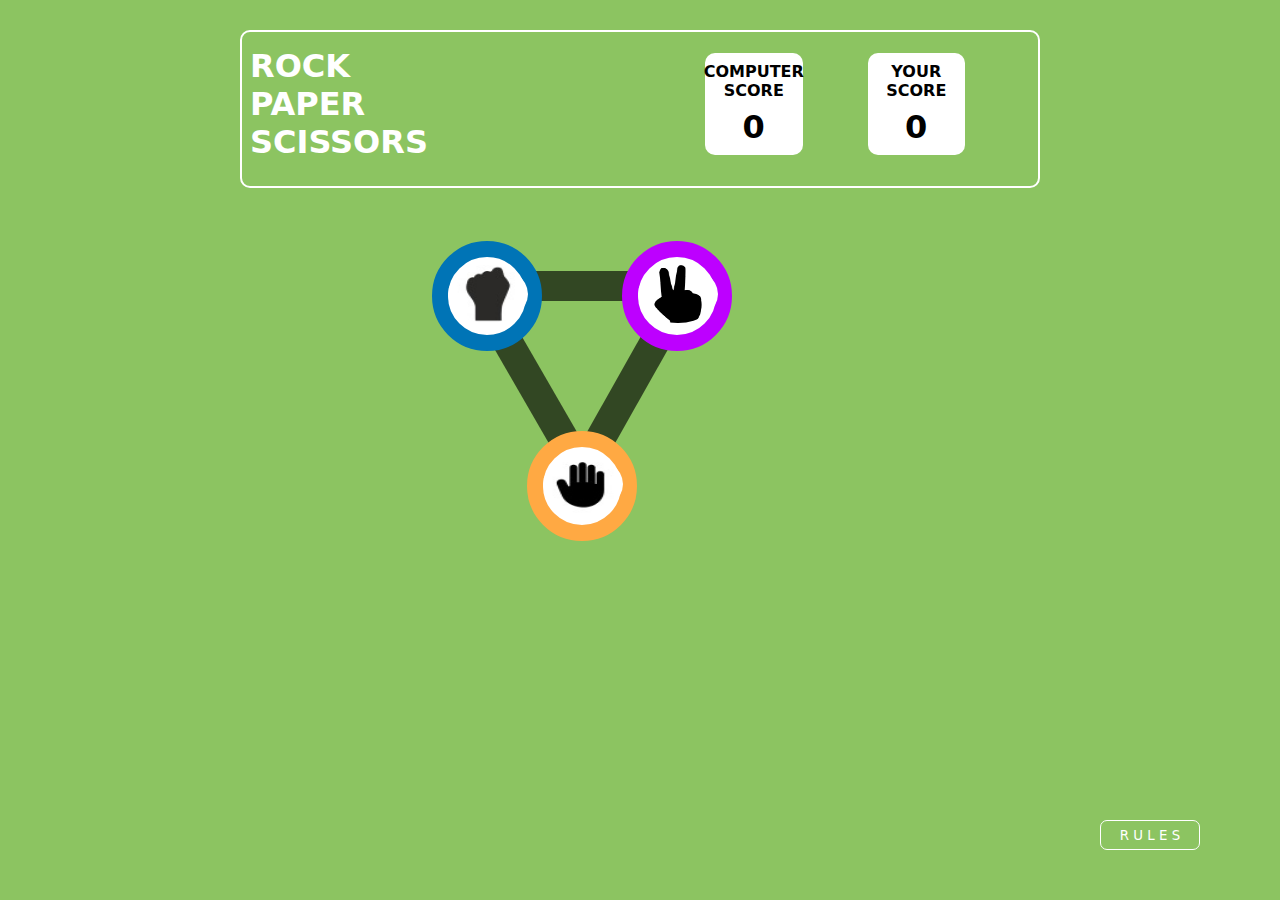
<file: index.html>
<!DOCTYPE html>
<html lang="en">

<head>
    <meta charset="UTF-8">
    <meta name="viewport" content="width=device-width, initial-scale=1.0">
    <link rel="shortcut icon" href="favicon.ico" type="image/x-icon">
    <link rel="stylesheet" href="style.css">
    <title>Document</title>
</head>

<body class="body">
    <div class="main">
        <div class="container">
            <div class="header">
                <div class="title">
                    <h1 class="h1">ROCK</h1>
                    <h1 class="h1">PAPER</h1>
                    <h1 class="h1">SCISSORS</h1>
                </div>
                <div class="score-button">
                    <div class="score">
                        <h5 class="score-name"> COMPUTER SCORE</h5>
                        <h1 class="result" id="computer-result">0</h1>
                    </div>
                    <div class="score">
                        <h5 class="score-name"> YOUR SCORE</h5>
                        <h1 class="result" id="user-result">0</h1>
                    </div>
                </div>
            </div>
        </div>
    </div>
    <div class="section">
        <div class="game-section" id="game_section">
            <button class="img-div" id="img-div1">
                <img class="icon" src="./Rock.jpeg" alt="Rock" />
            </button>

            <button class="img-div" id="img-div2">
                <img class="icon" src="./Scissors.jpeg" alt="scissors" />
            </button>

            <button class="img-div" id="img-div3">
                <img class="icon" src="./Paper.jpeg" alt="paper" />
            </button>
            <div class="lines" id="line1">

            </div>
            <div class="lines" id="line2">

            </div>
            <div class="lines" id="line3">

            </div>
        </div>

        <div class="rules">
            <div class="mini-section" id="mini_section">
                <button class="close" id="close-btn">X</button>
                <h2 class="rules-heading">Game Rules</h2>
                <ul class="list-head">
                    <li class="list">Rock beats scissors, scissors beat paper, and paper beats rock.</li>
                    <li class="list">Agree ahead of time whether you’ll count off “rock, paper, scissors, shoot” or just
                        “rock, paper,
                        scissors.”</li>
                    <li class="list">Use rock, paper, scissors to settle minor decisions or simply play to pass the time
                    </li>
                    <li class="list">If both players lay down the same hand, each player lays down another hand</li>
                </ul>
            </div>
            <div class="btn_list">
                <button class="rules-button" id="rules-btn">R U L E S</button>
                <button onclick="window.location='./winning.html';" class="next_btn">N E X T</button>
            </div>
        </div>

    </div>
    <div class="section-result" id="section_result">
        <div class="result-header" id="result_header">
            <h4 class="text_pic">YOU PICKED</h4>
            <h4 class="text_pic">PC PICKED</h4>
        </div>
        <div class="result-main">
            <div class="result-header" id="result_header2">
                <div class="you_picked"></div>
                <div class="result_text">
                    <h2 id="result_1"></h2>
                    <h3 id="result_2"></h3>
                    <button class="play-again" id="play_again">PLAY AGAIN</button>
                </div>
                <div class="pc_picked"></div>
            </div>
        </div>
    </div>
    <script src="./script.js"></script>
</body>

</html>
</file>
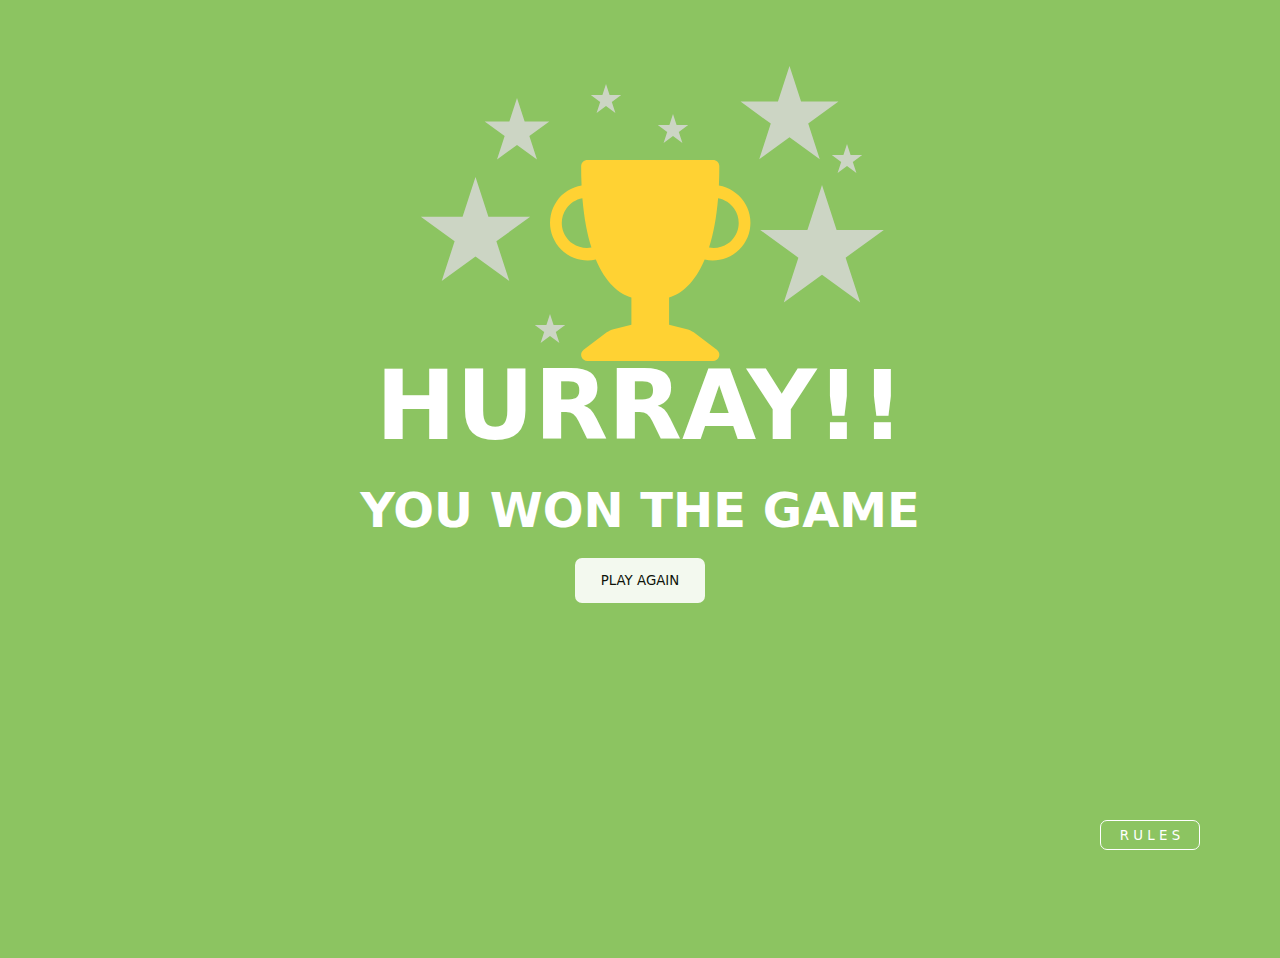
<file: winning.html>
<!DOCTYPE html>
<html lang="en">

<head>
    <meta charset="UTF-8">
    <meta name="viewport" content="width=device-width, initial-scale=1.0">
    <link rel="stylesheet" href="style.css">
    <link rel="stylesheet" href="winning.css">
    <title>Document</title>

</head>

<body>
    <div class="main" id="win-main">
        <div class="win-trophy">
            <svg width="201" height="201" class="cup" viewBox="0 0 201 201" fill="none"
                xmlns="http://www.w3.org/2000/svg">
                <path
                    d="M31.1411 6.28125C31.1411 4.61536 31.8029 3.0177 32.9809 1.83974C34.1588 0.661773 35.7565 0 37.4224 0L163.047 0C164.713 0 166.311 0.661773 167.489 1.83974C168.667 3.0177 169.329 4.61536 169.329 6.28125C169.329 13.0399 169.178 19.4719 168.901 25.5772C173.865 26.3992 178.614 28.2068 182.868 30.8935C187.123 33.5801 190.796 37.0913 193.671 41.2202C196.547 45.349 198.566 50.0118 199.611 54.9336C200.655 59.8554 200.704 64.9366 199.754 69.8775C198.803 74.8184 196.873 79.5189 194.077 83.7019C191.281 87.8849 187.676 91.4657 183.474 94.2331C179.272 97.0005 174.558 98.8986 169.611 99.8152C164.663 100.732 159.583 100.649 154.668 99.5704C144.744 122.999 131.076 134.456 119.079 137.396V164.694L136.98 169.167C139.417 169.77 141.716 170.863 143.726 172.37L166.816 189.694C167.871 190.485 168.65 191.588 169.043 192.846C169.436 194.104 169.423 195.454 169.006 196.705C168.589 197.956 167.79 199.044 166.72 199.814C165.651 200.585 164.366 201 163.047 201H37.4224C36.104 201 34.8191 200.585 33.7497 199.814C32.6802 199.044 31.8803 197.956 31.4635 196.705C31.0466 195.454 31.0337 194.104 31.4268 192.846C31.8199 191.588 32.599 190.485 33.6536 189.694L56.7435 172.37C58.7535 170.863 61.0524 169.77 63.4896 169.167L81.3911 164.694V137.396C69.3939 134.456 55.7259 122.999 45.8016 99.5578C40.8844 100.642 35.7999 100.73 30.8483 99.8159C25.8967 98.9021 21.1784 97.0054 16.972 94.2378C12.7657 91.4701 9.15659 87.8876 6.3579 83.7018C3.5592 79.516 1.62765 74.8119 0.677325 69.8671C-0.273001 64.9224 -0.222836 59.8374 0.824858 54.9124C1.87255 49.9874 3.89653 45.3222 6.77726 41.1925C9.65799 37.0628 13.3371 33.5521 17.5972 30.868C21.8573 28.1838 26.6121 26.3806 31.5808 25.5647C31.2851 19.1411 31.1385 12.7116 31.1411 6.28125ZM32.3848 38.19C25.8295 39.3894 20.0192 43.1438 16.2321 48.6272C12.4449 54.1107 10.9911 60.8739 12.1906 67.4292C13.39 73.9845 17.1444 79.7948 22.6278 83.582C28.1113 87.3691 34.8745 88.8229 41.4298 87.6234C37.2465 74.4328 34.0431 58.1518 32.3848 38.19ZM159.052 87.6234C165.608 88.8229 172.371 87.3691 177.854 83.582C183.338 79.7948 187.092 73.9845 188.292 67.4292C189.491 60.8739 188.037 54.1107 184.25 48.6272C180.463 43.1438 174.653 39.3894 168.097 38.19C166.427 58.1644 163.223 74.4328 159.052 87.6234Z"
                    fill="#FFD233" />
            </svg>

            <svg width="124" height="118" class="star1" viewBox="0 0 124 118" fill="none"
                xmlns="http://www.w3.org/2000/svg">
                <path
                    d="M62 0L76.5934 44.9139H123.819L85.6126 72.6722L100.206 117.586L62 89.8278L23.794 117.586L38.3874 72.6722L0.181328 44.9139H47.4066L62 0Z"
                    fill="#D9D9D9" fill-opacity="0.83" />
            </svg>
            <svg width="111" height="105" class="star2" viewBox="0 0 111 105" fill="none"
                xmlns="http://www.w3.org/2000/svg">
                <path
                    d="M55.5 0L68.4096 39.7315H110.186L76.3881 64.287L89.2977 104.018L55.5 79.463L21.7023 104.018L34.6119 64.287L0.814251 39.7315H42.5904L55.5 0Z"
                    fill="#D9D9D9" fill-opacity="0.83" />
            </svg>
            <svg width="99" height="94" class="star3" viewBox="0 0 99 94" fill="none"
                xmlns="http://www.w3.org/2000/svg">
                <path
                    d="M49.5 0L61.0625 35.5856H98.4794L68.2085 57.5788L79.7709 93.1644L49.5 71.1712L19.2291 93.1644L30.7915 57.5788L0.520588 35.5856H37.9375L49.5 0Z"
                    fill="#D9D9D9" fill-opacity="0.83" />
            </svg>
            <svg width="66" height="62" class="star4" viewBox="0 0 66 62" fill="none"
                xmlns="http://www.w3.org/2000/svg">
                <path
                    d="M33 0L40.6335 23.4934L65.3359 23.4934L45.3512 38.0132L52.9847 61.5066L33 46.9868L13.0153 61.5066L20.6488 38.0132L0.664078 23.4934L25.3665 23.4934L33 0Z"
                    fill="#D9D9D9" fill-opacity="0.83" />
            </svg>

            <svg width="32" height="29" class="star5" viewBox="0 0 32 29" fill="none"
                xmlns="http://www.w3.org/2000/svg">
                <path
                    d="M16 0L19.5922 11.0557H31.2169L21.8123 17.8885L25.4046 28.9443L16 22.1115L6.59544 28.9443L10.1877 17.8885L0.783095 11.0557H12.4078L16 0Z"
                    fill="#D9D9D9" fill-opacity="0.83" />
            </svg>

            <svg width="32" height="29" class="star6" viewBox="0 0 32 29" fill="none"
                xmlns="http://www.w3.org/2000/svg">
                <path
                    d="M16 0L19.5922 11.0557H31.2169L21.8123 17.8885L25.4046 28.9443L16 22.1115L6.59544 28.9443L10.1877 17.8885L0.783095 11.0557H12.4078L16 0Z"
                    fill="#D9D9D9" fill-opacity="0.83" />
            </svg>

            <svg width="32" height="29" class="star7" viewBox="0 0 32 29" fill="none"
                xmlns="http://www.w3.org/2000/svg">
                <path
                    d="M16 0L19.5922 11.0557H31.2169L21.8123 17.8885L25.4046 28.9443L16 22.1115L6.59544 28.9443L10.1877 17.8885L0.783095 11.0557H12.4078L16 0Z"
                    fill="#D9D9D9" fill-opacity="0.83" />
            </svg>


            <svg width="32" height="29" class="star8" viewBox="0 0 32 29" fill="none"
                xmlns="http://www.w3.org/2000/svg">
                <path
                    d="M16 0L19.5922 11.0557H31.2169L21.8123 17.8885L25.4046 28.9443L16 22.1115L6.59544 28.9443L10.1877 17.8885L0.783095 11.0557H12.4078L16 0Z"
                    fill="#D9D9D9" fill-opacity="0.83" />
            </svg>

        </div>
        <h1 class="xx-large-text">HURRAY!!</h1>
        <h4 class="large-text">YOU WON THE GAME</h4>
        <button onclick="window.location='./index.html';" class="play-again" id="play_again">PLAY AGAIN</button>
    </div>
    <div class="rules">
        <div class="mini-section" id="mini_section">
            <button class="close" id="close-btn">X</button>
            <h2 class="rules-heading">Game Rules</h2>
            <ul class="list-head">
                <li class="list">Rock beats scissors, scissors beat paper, and paper beats rock.</li>
                <li class="list">Agree ahead of time whether you’ll count off “rock, paper, scissors, shoot” or just
                    “rock, paper,
                    scissors.”</li>
                <li class="list">Use rock, paper, scissors to settle minor decisions or simply play to pass the time
                </li>
                <li class="list">If both players lay down the same hand, each player lays down another hand</li>
            </ul>
        </div>
        <button class="rules-button" id="rules-btn">R U L E S</button>
    </div>
    <script src="./winning.js"></script>
</body>

</html>
</file>
<file: style.css>
* {
    margin: 0;
    padding: 0;
    box-sizing: border-box;
    font-family: system-ui, -apple-system, BlinkMacSystemFont, 'Segoe UI', Roboto, Oxygen, Ubuntu, Cantarell, 'Open Sans', 'Helvetica Neue', sans-serif;
    user-select: none;
}

body {
    background-color: #8CC461;
    overflow: hidden;
    width: 100%;
    height: 100%;
}

.main {
    display: flex;
    justify-content: center;
    align-items: center;
    margin: 30px;
}

.container {
    width: 800px;
    height: 158px;
    gap: 0px;
    border-radius: 10px;
    border: 2px 0px 0px 0px;
    /* background: #1C3078;*/
    border: 2px solid #FFFFFF;
}

.header {
    display: flex;
    justify-content: center;
    align-items: center;
    margin: 8px
}

.score-button {
    width: 50%;
    height: 128px;
    gap: 0px;
    display: flex;
    justify-content: space-evenly;
    align-items: center;

}

.score {
    width: 25%;
    height: 80%;
    background-color: #FFFFFF;
    text-align: center;
    border-radius: 10px;
    display: flex;
    flex-direction: column;
    justify-content: space-evenly;
    align-items: center;
}

.score-name {
    font-size: medium;
}

.result {
    font-size: xx-large;
}

.word {
    width: 103px;
    height: 20px;
    gap: 0px;
    font-size: 17px;
    font-weight: 600;
    line-height: 19.92px;
    letter-spacing: 0.1em;
    text-align: left;
    text-underline-position: from-font;
    text-decoration-skip-ink: none;
    color: #656565;
}

.title {
    width: 50%;
    display: flex;
    flex-direction: column;
    justify-content: flex-start;
    align-items: flex-start;
    color: white;
}

.icon {
    width: 80px;
    height: 58.51px;
    gap: 0px;
    border-radius: 50%;
}

.img-div {
    width: 110px;
    height: 110px;
    gap: 0px;
    z-index: 1;
    border-radius: 50%;
    background-color: white;
    cursor: pointer;
}

#img-div1 {
    border: 16px solid #0074B6;
}

#img-div2 {
    border: 16px solid #BD00FF;
}

#img-div3 {
    border: 16px solid #FFA943;
}

.section {
    display: flex;
    align-items: center;
    justify-content: flex-end;
    flex-direction: row;
    column-gap: 20%;
    margin: 40px;
}

.game-section {
    display: flex;
    flex-wrap: wrap;
    justify-content: center;
    height: 100%;
    width: 28%;
    gap: 80px;
    position: relative;
}

.lines {
    width: 68%;
    gap: 0px;
    border: 15px 0px 0px 0px;
    opacity: 0px;
    border: 15px solid #000000A3;
    position: absolute;
}

#line1 {
    top: 10%;
}

#line2 {
    transform: rotate(-120deg);
    left: 4%;
    top: 48%;
}

#line3 {
    transform: rotate(-60.58deg);
    top:48%;
    left: 28%;
}
.rules {
    width: 250px;
    height: 325px;
}

.mini-section {
    display: none;
    border-radius: 10px;
    background-color: #004429;
    border: 7px solid #FFFFFF;
    padding: 20px;
}

.rules-heading {
    text-align: center;
    color: white;
}

.list-head {
    list-style: square;
}

li {
    margin: 4%;
    font-size: small;
    color: white;
}

li::marker {
    color: #FFD600;
}

.rules-button,
.next_btn {
    background: none;
    border: 1px solid white;
    height: 30px;
    width: 100px;
    color: white;
    border-radius: 7px;
    cursor: pointer;
    position: absolute;
    bottom: 50px;
    right: 80px;
    z-index: 1;
    visibility: hidden;
}

.rules-button {
    right: 80px;
    visibility: visible;
}



.rules-button:hover {
    transform: scale(1.1);
    transition: 400ms;
}

.close {
    position: absolute;
    top: 200px;
    right: 18px;
    height: 37px;
    width: 37px;
    border-radius: 50%;
    background-color: red;
    border: 4px solid white;
    color: white;
    font-size: x-large;
    cursor: pointer;
}

.xx-large-text {
    color: white;
    font-size: 6rem;
    margin: 20px;
}

.large-text {
    color: white;
    font-size: 3rem;
}

.play-again {
    background-color: white;
    border: none;
    border-radius: 7px;
    opacity: 0.9;
    width: 130px;
    padding: 15px;
    margin-top: 20px;
    cursor: pointer;
}

#win-main {
    display: flex;
    flex-direction: column;
    height: 100%;
}

.win-trophy {
    height: 300px;
    width: 200px;
}

.cup {
    position: relative;
    left: 10px;
    top: 130px
}

.star1 {
    position: relative;
    bottom: 50px;
    left: 220px;
}

.star2 {
    position: relative;
    bottom: 180px;
    right: 120px;
}


.star3 {
    position: relative;
    bottom: 400px;
    left: 200px;
}


.star4 {
    position: relative;
    bottom: 400px;
    right: 160px;
}

.star5 {
    position: relative;
    bottom: 480px;
    left: 50px;
}

.star6 {
    position: relative;
    bottom: 450px;
    left: 80px;
}

.star7 {
    position: relative;
    bottom: 250px;
    right: 80px;
}

.star8 {
    position: relative;
    bottom: 420px;
    left: 180px;
}

.section-result {
    display: flex;
    flex-direction: column;
    justify-content: center;
    align-items: center;
}

#section_result {
    position: relative;
    bottom: 350px;
    visibility: hidden;
}

.result-header,
.result-main {
    display: flex;
    justify-content: center;
    align-items: center;
    gap: 80px;
    color: white;
}

#result_header {
    width: 40%;
    justify-content: space-between;
    margin-bottom: 20px;
}

.result_text {
    display: flex;
    flex-direction: column;
    justify-content: center;
    align-items: center;
    gap: 10px;
    margin: 20px;
}

.circle1 {
    border: 35px solid #64d978;
    border-radius: 50%;
    box-shadow: 1px 1px 1px 1px #28c944;
}

.circle2 {
    border: 40px solid #28c944;
    border-radius: 50%;
    box-shadow: 1px 1px 1px 1px #4da95e;
}

.circle3 {
    border: 40px solid #16a12f;
    border-radius: 50%;
    box-shadow: 2px 2px 2px 2px #85c493;
}

.ideal>button {
    width: 150px;
    height: 150px;
    margin-top: 50px;
}

.you_picked,
.pc_picked {
    transition: 2s;
}



.hidden {
    display: none;
}

.visible {
    display: block;
}
</file>
<file: winning.css>
body {
    overflow: hidden;
}

#mini_section {
    position: relative;
    bottom: 420px;
    left: 1120px;
}

#close-btn {
    position: absolute;
    left: 230px;
    top: -25px;
}

#win-main {
    height: 100%;
}
</file>
